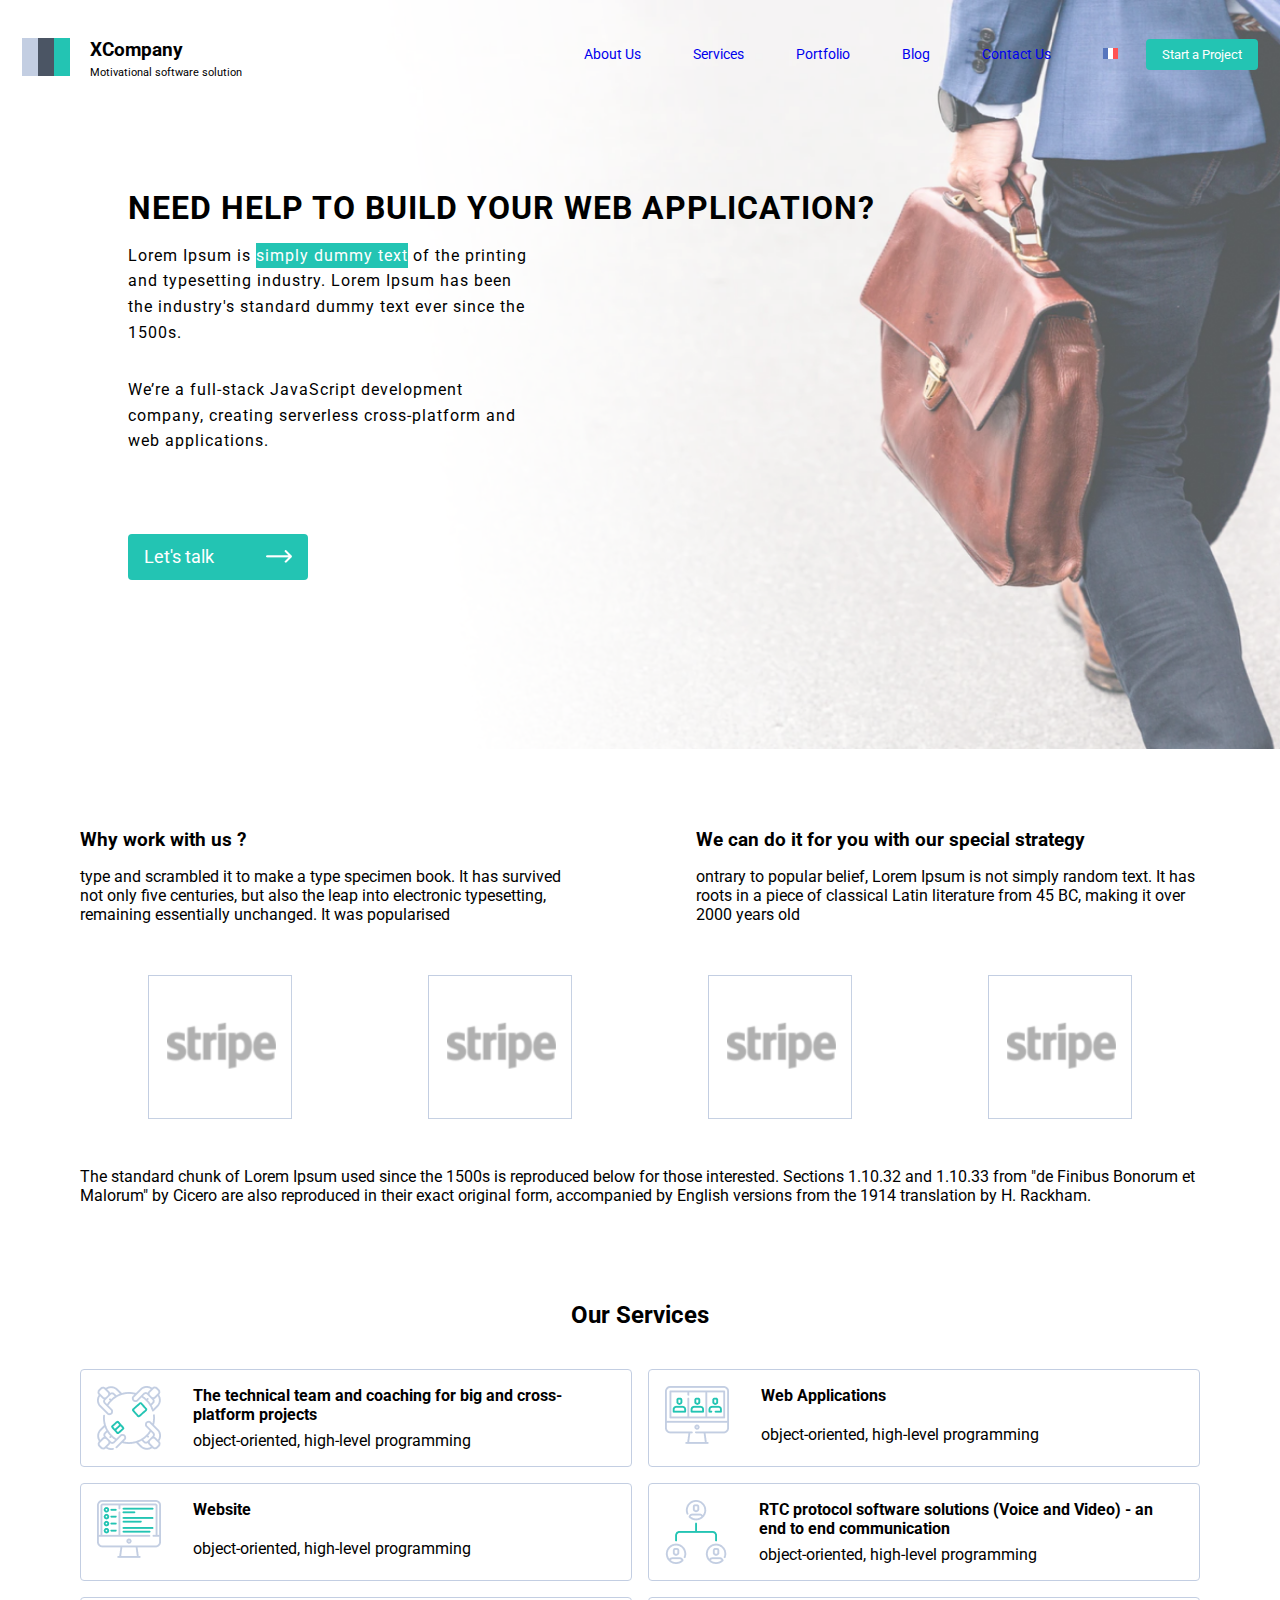
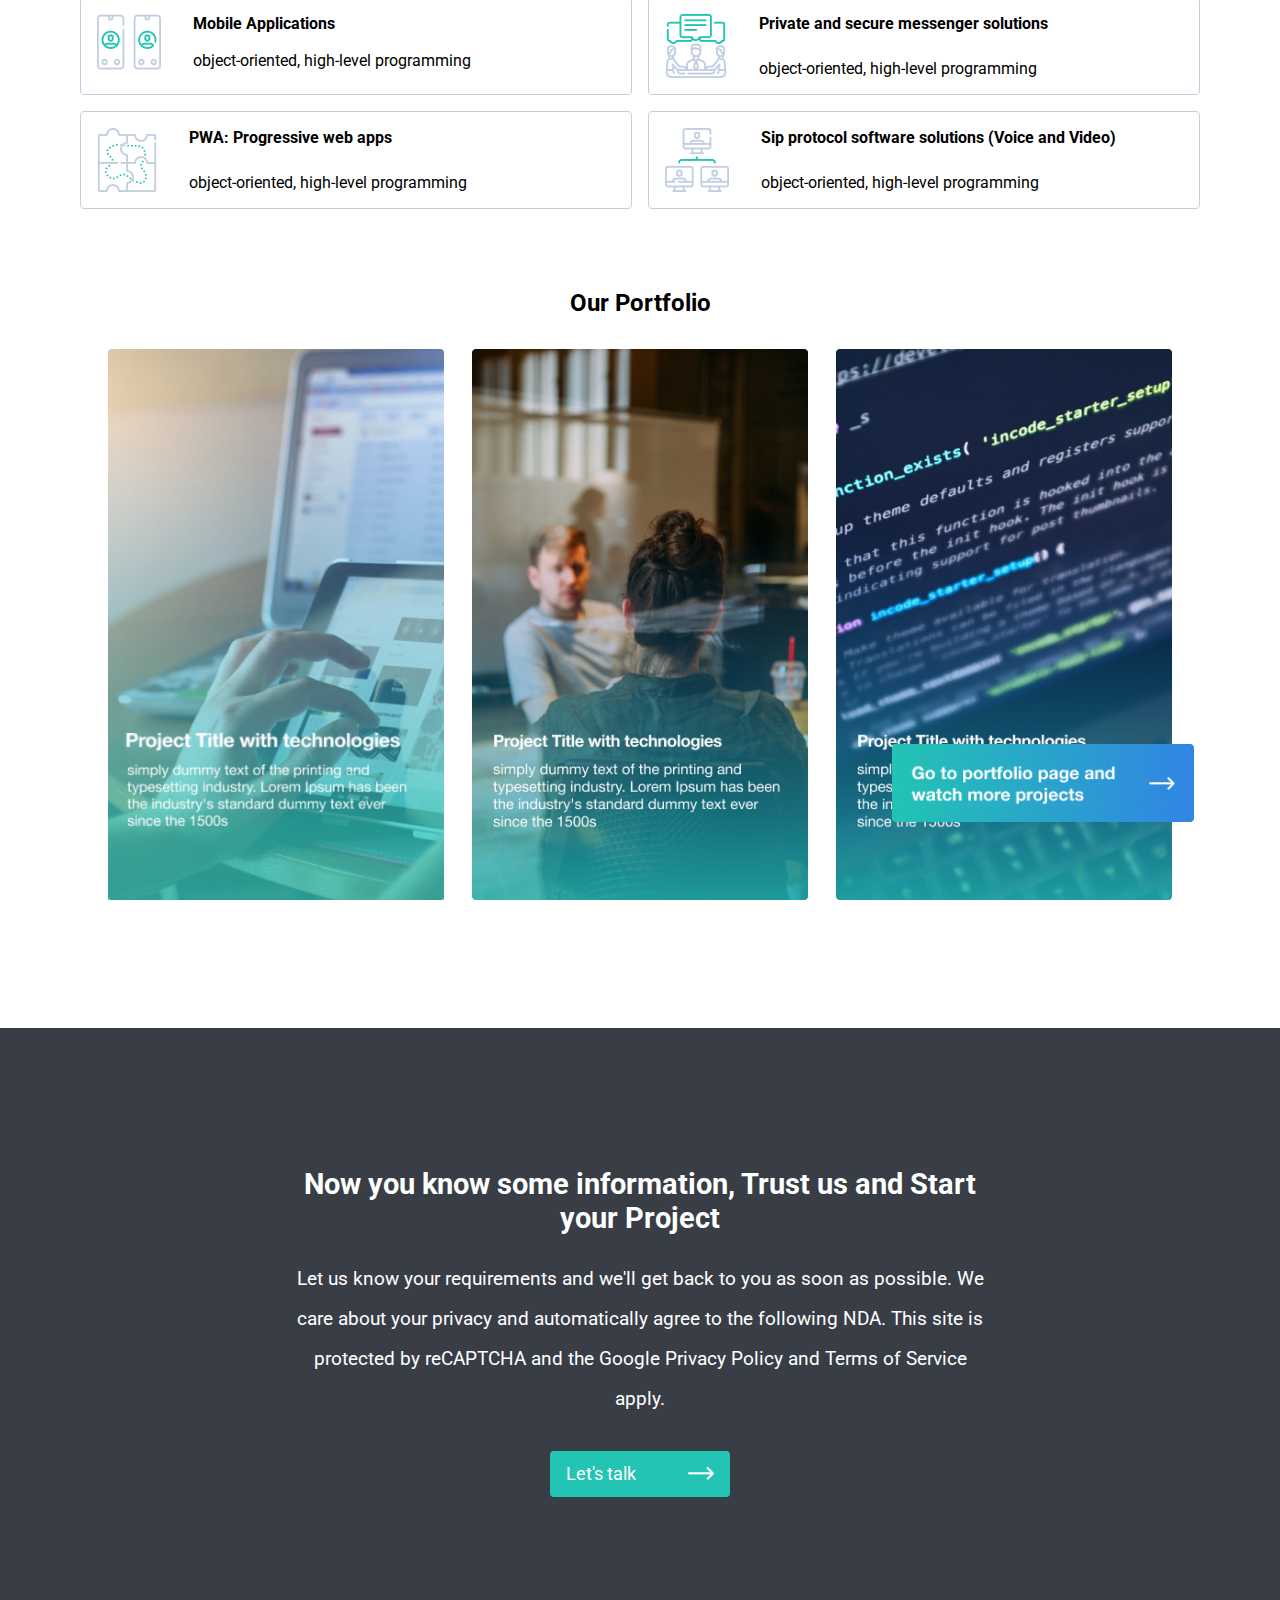
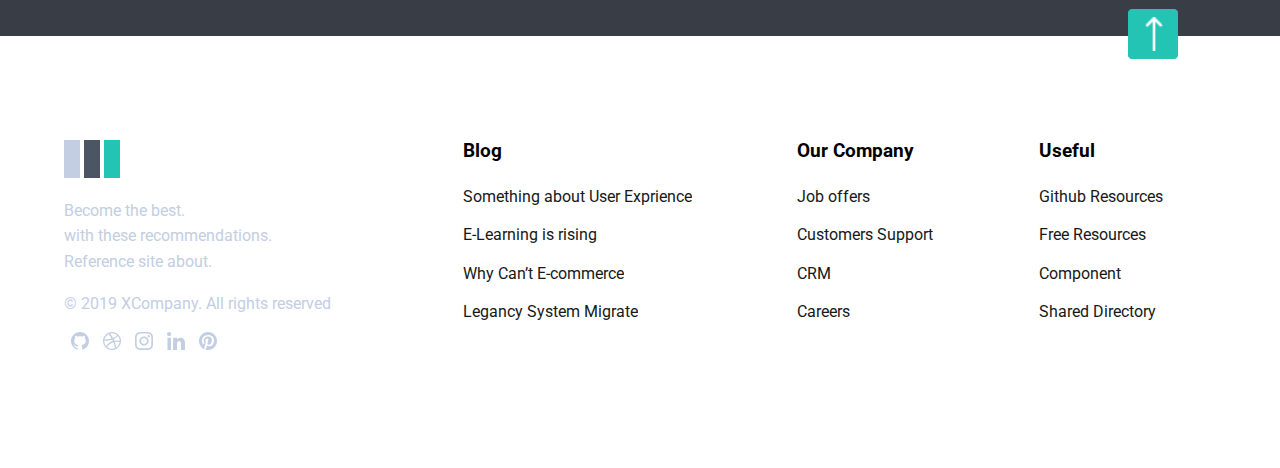
<file: index.html>
<!DOCTYPE html>
<html lang="en">
  <head>
    <meta charset="UTF-8" />
    <meta http-equiv="X-UA-Compatible" content="IE=edge" />
    <meta name="viewport" content="width=device-width, initial-scale=1.0" />
    <link rel="stylesheet" href="styles/header.css" />
    <link rel="stylesheet" href="styles/main.css" />
    <link rel="stylesheet" href="styles/footer.css" />
    <link rel="stylesheet" href="styles/mediaResponsive.css" />
    <link
      rel="stylesheet"
      href="https://use.fontawesome.com/releases/v5.15.2/css/all.css"
      integrity="sha384-vSIIfh2YWi9wW0r9iZe7RJPrKwp6bG+s9QZMoITbCckVJqGCCRhc+ccxNcdpHuYu"
      crossorigin="anonymous"
    />

    <title>Home</title>
  </head>
  <body>
    <header id="header">
      <nav>
        <div id="logo">
          <img src="public/Header/logo/Rectangle 6.png" alt="No image" />
          <img src="public/Header/logo/Rectangle 7.png" alt="No image" />
          <img src="public/Header/logo/Rectangle 8.png" alt="No image" />
          <div id="logoText">
            <label id="logoText1">XCompany</label>
            <label id="logoText2">Motivational software solution</label>
          </div>
        </div>

        <div class="navbar_list_div">
          <ul class="navbar_list">
            <li><a href="#">About Us</a></li>
            <li><a href="#">Services</a></li>
            <li><a href="#">Portfolio</a></li>
            <li><a href="#">Blog</a></li>
            <li><a href="#">Contact Us</a></li>
            <li><a href="#"><img src="public/Header/flag.png" alt="No image"></a></li>
            <button id="start_button" class="button">Start a Project</button>
          </ul>
        </div>

        <label id="icon">
          <i class="fas fa-bars"></i>
        </label>
      </nav>

      <div class="header_content">
          <h1>NEED HELP TO BUILD YOUR WEB APPLICATION?</h1>
        <div class="para" >
          <p>
            Lorem Ipsum is <span class="dummy_text">simply dummy text</span> of the printing and typesetting industry. Lorem Ipsum has been the industry's standard dummy text ever since the 1500s.
            <p class="sec_para">We’re a full-stack JavaScript development company, creating serverless cross-platform and web applications.</p>
          </p>
        </div>
        
        <button id="talk_button" class="button">Let's talk <img src="public/Header/Path.png" alt="Not Available" style="margin-left: 3rem;"></button>
      </div>
    </header>
    
    <main class="main_content">
      <div class="our_work">
        <div>
          <h3>Why work with us ?</h2>
          type and scrambled it to make a type specimen book. It has survived not only five centuries, but also the leap into electronic typesetting, remaining essentially unchanged. It was popularised
        </div>
        
        <div>
          <h3>We can do it for you with our special strategy</h3>
          ontrary to popular belief, Lorem Ipsum is not simply random text. It has roots in a piece of classical Latin literature from 45 BC, making it over 2000 years old
        </div>
      </div>
      
      <div id="stripe_rect">
        <img class="stripe" src="public/Main/Rectangle.png" alt="No image">
        <img  class="stripe" src="public/Main/Rectangle.png" alt="No image">
        <img class="stripe" src="public/Main/Rectangle.png" alt="No image">
        <img class="stripe" src="public/Main/Rectangle.png" alt="No image">
        <img class="hid_in_small" src="public/Main/Rectangle.png" alt="No image">
        <img class="hid_in_small" src="public/Main/Rectangle.png" alt="No image">
      </div>
      
      <p style="margin-top: 3rem;">The standard chunk of Lorem Ipsum used since the 1500s is reproduced below for those interested. Sections 1.10.32 and 1.10.33 from "de Finibus Bonorum et Malorum" by Cicero are also reproduced in their exact original form, accompanied by English versions from the 1914 translation by H. Rackham.</p>
        
      
      <div style="margin: 6rem 0 2rem;" id="services">
        <h2 id="service_head">Our Services</h2>
        <div id="service_box">
          
          <div class="service_block hid_in_smallTwo">
            <div class="inner_Service_block">
              <img  src="public/Main/services/team.png" alt="No image">
              <div class="sub_inner_Services_block">
                <h4>The technical team and coaching for big and cross-platform projects</h4>
                <p>object-oriented, high-level programming</p>
              </div>
            </div>
          </div>
          
          <div class="service_block ">
            <div class="inner_Service_block">
              <img class="image_size_handle" src="public/Main/services/web.png" alt="No image">
              <div class="sub_inner_Services_block">
                <h4>Web Applications</h4>
                <p>object-oriented, high-level programming</p>
              </div>
            </div>
          </div>
          
          <div class="service_block hid_in_smallTwo">
            <div class="inner_Service_block">
              <img src="public/Main/services/website.png" alt="No image">
              <div class="sub_inner_Services_block" >             
                <h4>Website</h4>
                <p>object-oriented, high-level programming</p>
              </div>
            </div>
          </div>
          
          <div class="service_block hid_in_smallTwo">
            <div class="inner_Service_block" >
              <img src="public/Main/services/rtc.png" alt="No image">
              <div class="sub_inner_Services_block">
                <h4>RTC protocol software solutions (Voice and Video) - an end to end communication</h4>
                <p>object-oriented, high-level programming</p>
              </div>
            </div>
          </div>
          
          <div class="service_block hid_in_smallTwo">
            <div class="inner_Service_block">
              <img src="public/Main/services/mobile.png" alt="No image">
              <div class="sub_inner_Services_block">
                <h4>Mobile Applications</h4>
                <p>object-oriented, high-level programming</p>
              </div>
            </div>
          </div>
          
          <div class="service_block hid_in_smallTwo">
            <div class="inner_Service_block"> 
              <img src="public/Main/services/messenger.png" alt="No image">
              <div class="sub_inner_Services_block">
                <h4>Private and secure messenger solutions</h4>
                <p>object-oriented, high-level programming</p>
              </div>
            </div>
          </div>
         
          <div class="service_block hid_in_smallTwo">
            <div class="inner_Service_block">
              <img src="public/Main/services/pea.png" alt="No image">
              <div class="sub_inner_Services_block">
                <h4>PWA: Progressive web apps</h4>
                <p>object-oriented, high-level programming</p>
              </div>
            </div>
          </div>
          
          <div class="service_block hid_in_smallTwo">
            <div class="inner_Service_block">
              <img src="public/Main/services/solutions.png" alt="No image">
              <div class="sub_inner_Services_block">
                <h4>Sip protocol software solutions (Voice and Video)</h4>
                <p>object-oriented, high-level programming</p>
              </div>
            </div>
          </div>
        </div>    
      </div>
      
      <div class="arrow_btns hid_btn">
        <button class="arrows"><img src="public/Main/services/Path.png" alt="Not Available"></button>
        <button class="arrows"><img src="public/Main/services/Path2.png" alt="Not Available"></button>
      </div>
      
      
      <div id="portfolio" style="margin:5rem 0 2rem;position: relative;">
        <h2>Our Portfolio</h2>
        <div id="portfolio_box"> 
          <img class="port_img hid_in_smallTwo" src="public/Main/portfolio/bx.png" alt="No image">
          <img class="port_img hid_in_smallTwo" src="public/Main/portfolio/bx2.png" alt="No image">
          <img class="port_img hid_in_smallTwo" src="public/Main/portfolio/bx3.png" alt="No image">
          <img class="show_in_small" src="public/Main/portfolio/Rectangle Copy 3.png" alt="No image">
        </div>
        <img class="more_block" src="public/Main/portfolio/more.png" alt="Not Available"> 
      </div>
      
      <div class="arrow_btns hid_btn">
        <button class="arrows"><img src="public/Main/services/Path.png" alt="Not Available"></button>
        <button class="arrows"><img src="public/Main/services/Path2.png" alt="Not Available"></button>
      </div>
    </main> 
    
    
    <div id="footer1">
      <div class="foot_inner1">
        <h3>Now you know some information, Trust us and Start your Project</h3>
        <p>Let us know your requirements and we'll get back to you as soon as possible. We care about your privacy and automatically agree to the following NDA. This site is protected by reCAPTCHA and the Google Privacy Policy and Terms of Service apply.</p>
        <button class="button">Let's talk <img src="public/Header/Path.png" alt="Not Available" style="margin-left: 3rem;"></button>
      </div>
      
      <a href="#header"><img class="upper_arrow" src="public/Footer/RectangleComp.png" alt="Not Available"></a>
    </div>
    
    
    <div id="footer2">
     <div class="inner_footer">
       <div class="inner_footer_subOne">
          <div class="footer_logo">
            <img src="public/Header/logo/Rectangle 6.png" alt="No image" />
            <img src="public/Header/logo/Rectangle 7.png" alt="No image" />
            <img src="public/Header/logo/Rectangle 8.png" alt="No image" />
          </div>
          <div class="inner_footer_subOne_content">
            <p>Become the best.</br>
              with these recommendations.</br>
              Reference site about.
            </p>
            <p>
              © 2019 XCompany. All rights reserved
            </p>
            <div class="inner_footer_subOne_sites">
              <img src="public/Footer/Github-color.svg" alt="No image">
              <img src="public/Footer/Dribbble-color.svg" alt="No image">
              <img src="public/Footer/Instagram-color.svg" alt="No image">
              <img src="public/Footer/LinkedIn-color.svg" alt="No image">
              <img src="public/Footer/Pinterest-color.svg" alt="No image">
            </div>
          </div>    
       </div>
       
       
       <div class="inner_footer_subTwo hid_in_smallTwo">
         <div class="inner_footer_subTwo_div">
          <h3 class="main_link"><a href="#">Blog</a></h3>
          
          <a href="#" class="sub_link">Something about User Exprience</a><br>
          <a href="#" class="sub_link">E-Learning is rising</a><br>
          <a href="#" class="sub_link">Why Can’t E-commerce</a><br>
          <a href="#" class="sub_link">Legancy System Migrate</a>
         </div>

         <div class="inner_footer_subTwo_div">
          <h3 class="main_link"><a href="#">Our Company</a></h3>
          
          <a href="#" class="sub_link">Job offers</a><br>
          <a href="#" class="sub_link">Customers Support</a><br>
          <a href="#" class="sub_link">CRM</a><br>
          <a href="#" class="sub_link">Careers</a>
         </div>
         
         <div class="inner_footer_subTwo_div ">
          <h3 class="main_link"><a href="#">Useful</a></h3>
          
          <a href="#" class="sub_link">Github Resources</a><br>
          <a href="#" class="sub_link">Free Resources</a><br>
          <a href="#" class="sub_link">Component</a><br>
          <a href="#" class="sub_link">Shared Directory</a>
         </div>
           
       </div>
     </div>
    </div>
   
      
      
      
      
      
      
      
      
      
      
      
  

    
    
    
    
    
    
    
    
    
    
    
    
    
    
    
    
    
    
    
    
    <script src="../scripts/script.js"></script>
  </body>
</html>
</file>
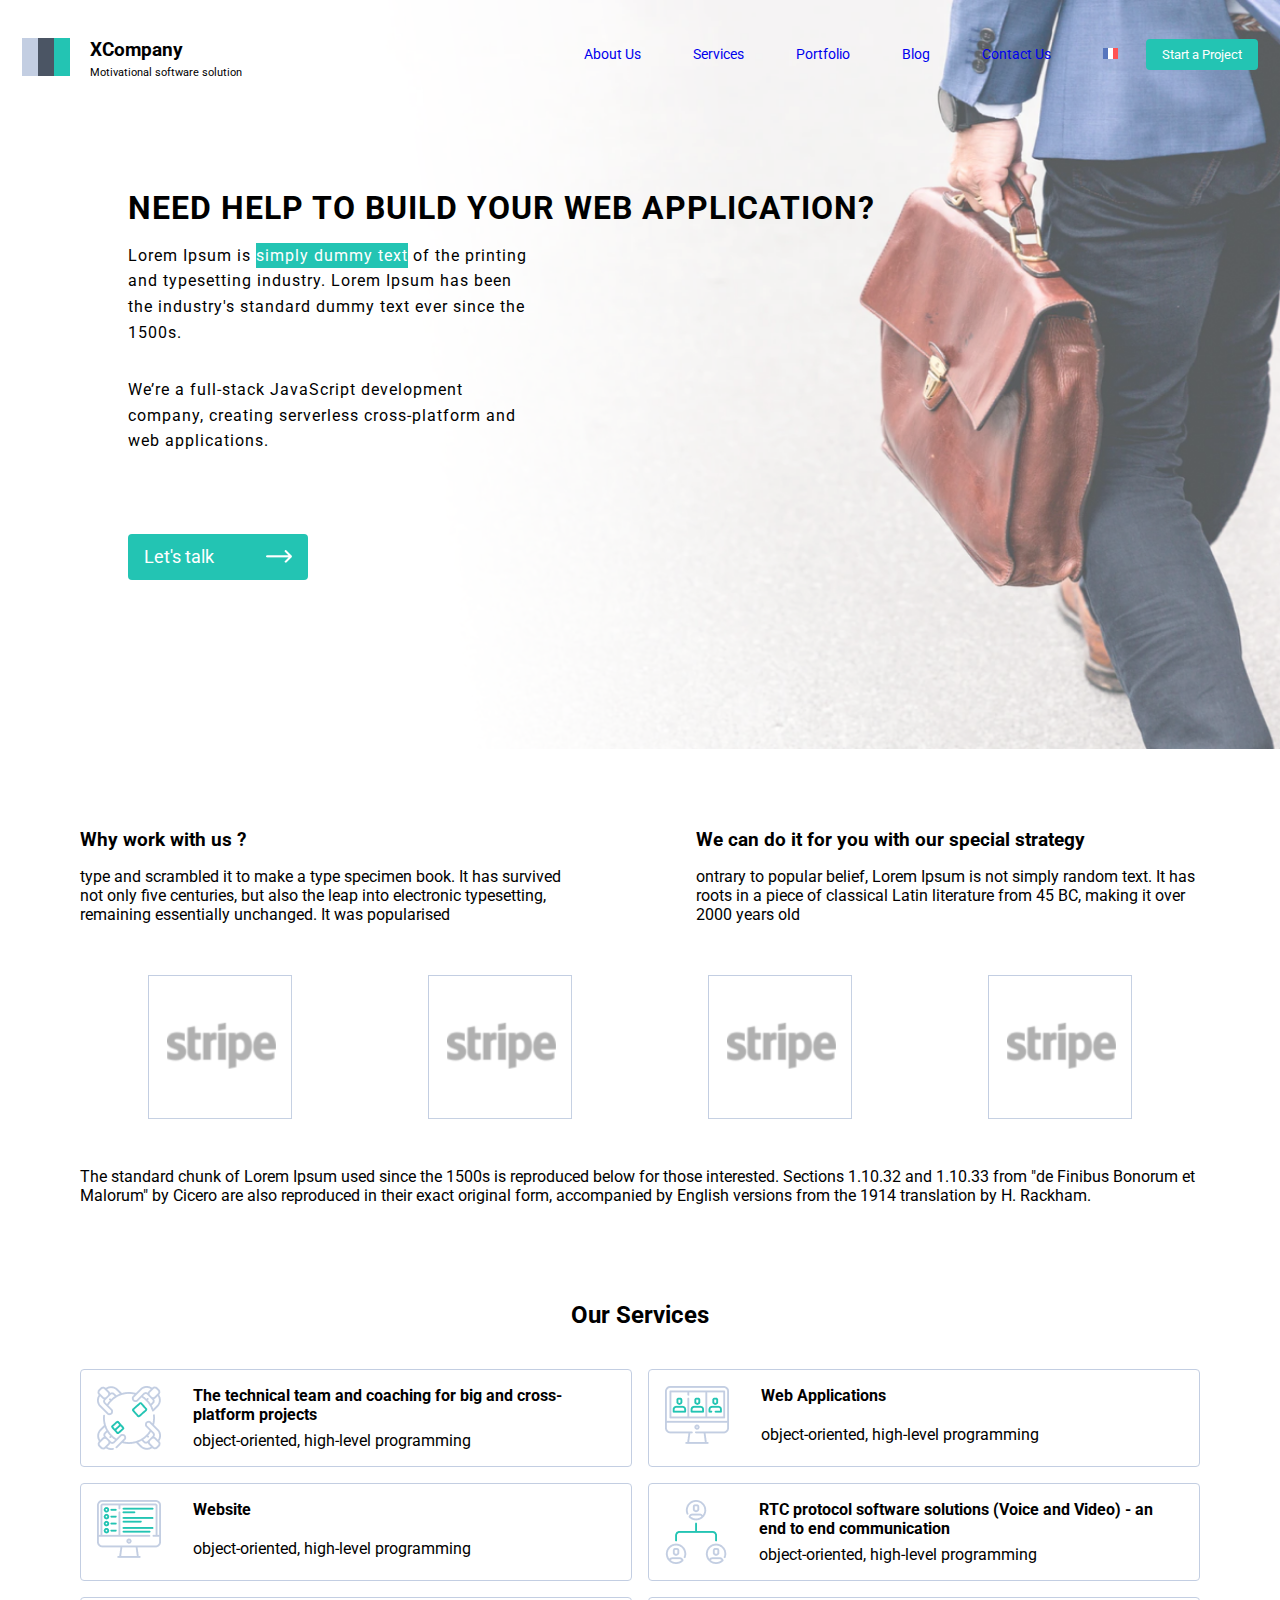
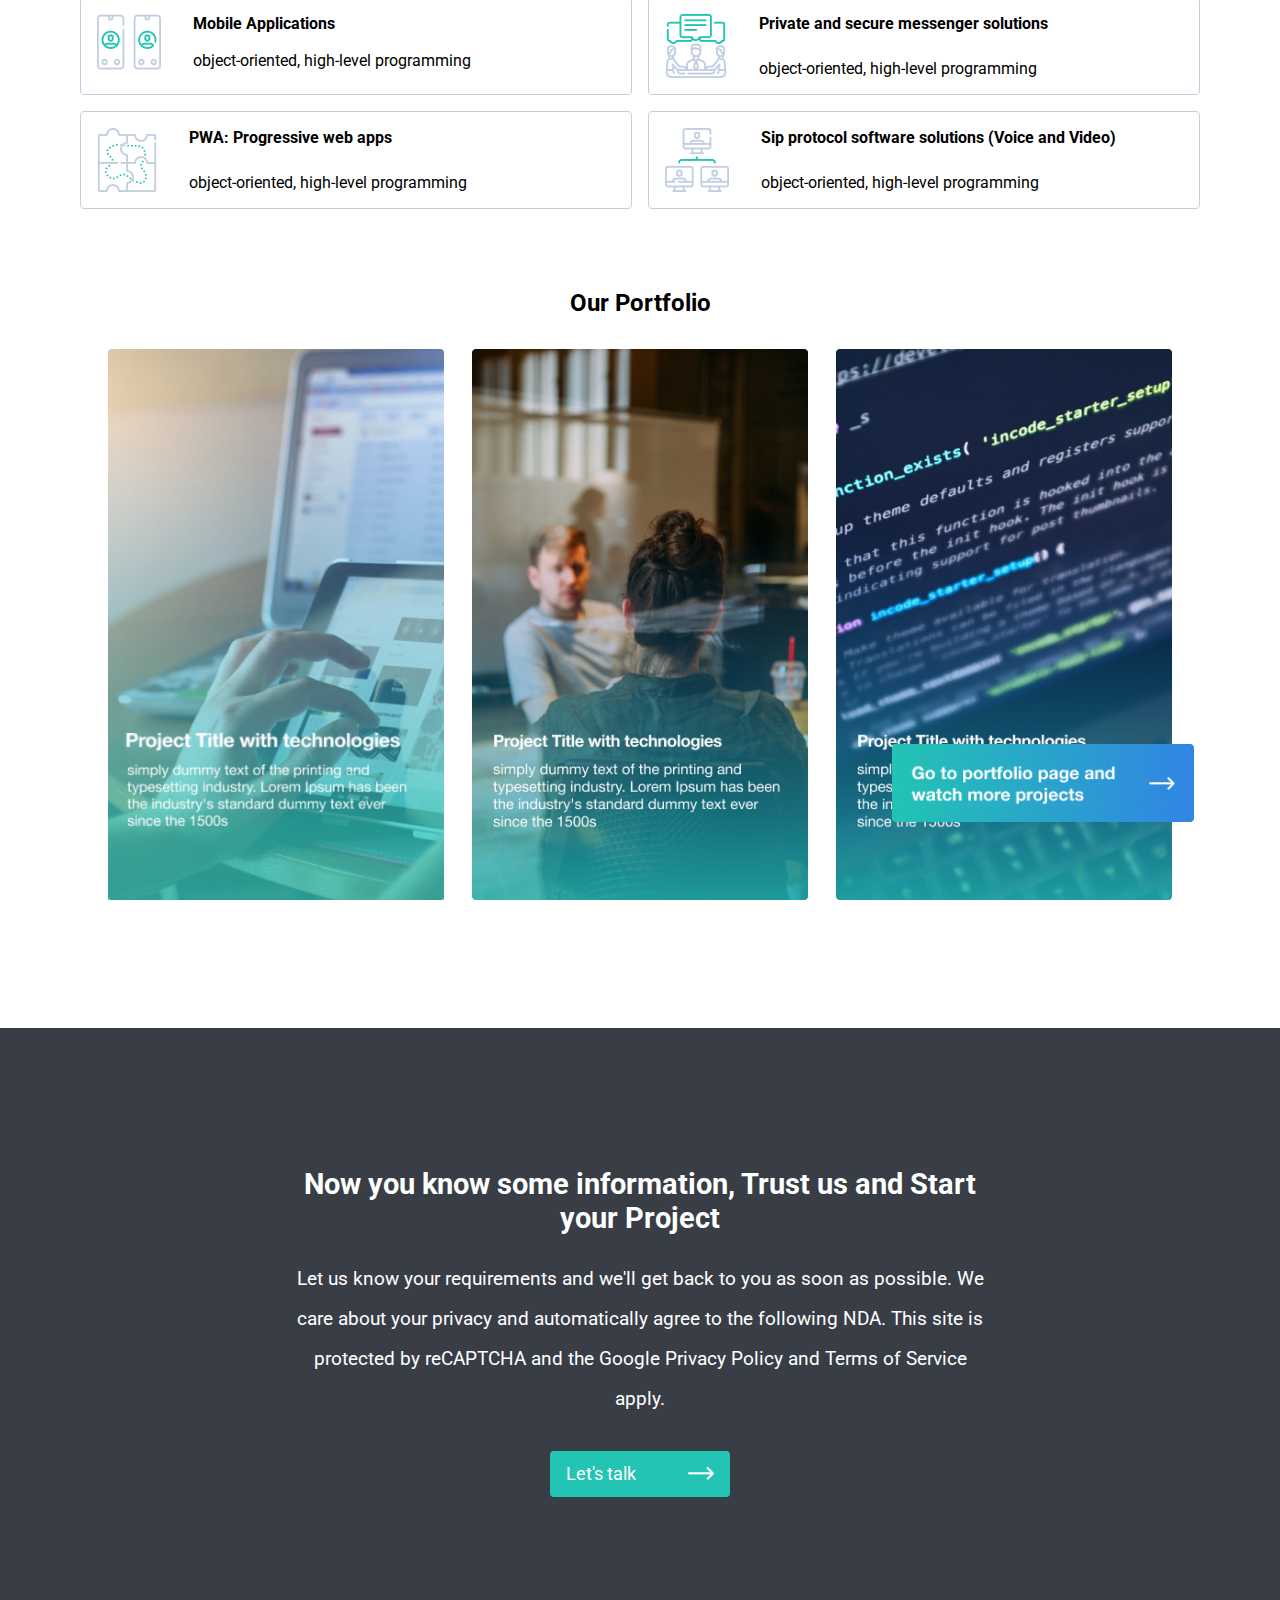
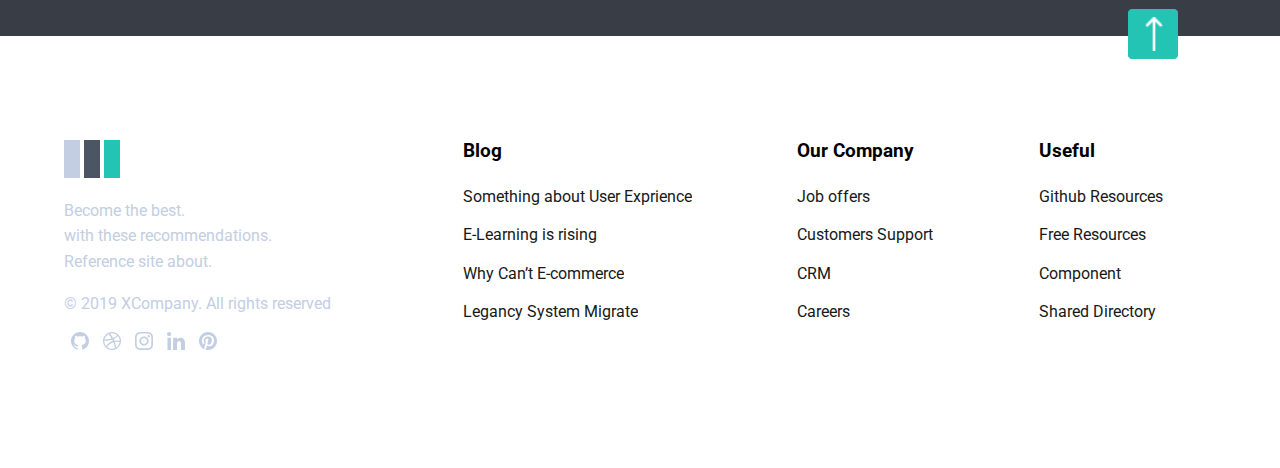
<file: views/index.html>
<!DOCTYPE html>
<html lang="en">
  <head>
    <meta charset="UTF-8" />
    <meta http-equiv="X-UA-Compatible" content="IE=edge" />
    <meta name="viewport" content="width=device-width, initial-scale=1.0" />
    <link rel="stylesheet" href="../styles/header.css" />
    <link rel="stylesheet" href="../styles/main.css" />
    <link rel="stylesheet" href="../styles/footer.css" />
    <link rel="stylesheet" href="../styles/mediaResponsive.css" />
    <link
      rel="stylesheet"
      href="https://use.fontawesome.com/releases/v5.15.2/css/all.css"
      integrity="sha384-vSIIfh2YWi9wW0r9iZe7RJPrKwp6bG+s9QZMoITbCckVJqGCCRhc+ccxNcdpHuYu"
      crossorigin="anonymous"
    />

    <title>Home</title>
  </head>
  <body>
    <header id="header">
      <nav>
        <div id="logo">
          <img src="../public/Header/logo/Rectangle 6.png" alt="No image" />
          <img src="../public/Header/logo/Rectangle 7.png" alt="No image" />
          <img src="../public/Header/logo/Rectangle 8.png" alt="No image" />
          <div id="logoText">
            <label id="logoText1">XCompany</label>
            <label id="logoText2">Motivational software solution</label>
          </div>
        </div>

        <div class="navbar_list_div">
          <ul class="navbar_list">
            <li><a href="#">About Us</a></li>
            <li><a href="#">Services</a></li>
            <li><a href="#">Portfolio</a></li>
            <li><a href="#">Blog</a></li>
            <li><a href="#">Contact Us</a></li>
            <li><a href="#"><img src="../public/Header/flag.png" alt="No image"></a></li>
            <button id="start_button" class="button">Start a Project</button>
          </ul>
        </div>

        <label id="icon">
          <i class="fas fa-bars"></i>
        </label>
      </nav>

      <div class="header_content">
          <h1>NEED HELP TO BUILD YOUR WEB APPLICATION?</h1>
        <div class="para" >
          <p>
            Lorem Ipsum is <span class="dummy_text">simply dummy text</span> of the printing and typesetting industry. Lorem Ipsum has been the industry's standard dummy text ever since the 1500s.
            <p class="sec_para">We’re a full-stack JavaScript development company, creating serverless cross-platform and web applications.</p>
          </p>
        </div>
        
        <button id="talk_button" class="button">Let's talk <img src="../public/Header/Path.png" alt="Not Available" style="margin-left: 3rem;"></button>
      </div>
    </header>
    
    <main class="main_content">
      <div class="our_work">
        <div>
          <h3>Why work with us ?</h2>
          type and scrambled it to make a type specimen book. It has survived not only five centuries, but also the leap into electronic typesetting, remaining essentially unchanged. It was popularised
        </div>
        
        <div>
          <h3>We can do it for you with our special strategy</h3>
          ontrary to popular belief, Lorem Ipsum is not simply random text. It has roots in a piece of classical Latin literature from 45 BC, making it over 2000 years old
        </div>
      </div>
      
      <div id="stripe_rect">
        <img class="stripe" src="../public/Main/Rectangle.png" alt="No image">
        <img  class="stripe" src="../public/Main/Rectangle.png" alt="No image">
        <img class="stripe" src="../public/Main/Rectangle.png" alt="No image">
        <img class="stripe" src="../public/Main/Rectangle.png" alt="No image">
        <img class="hid_in_small" src="../public/Main/Rectangle.png" alt="No image">
        <img class="hid_in_small" src="../public/Main/Rectangle.png" alt="No image">
      </div>
      
      <p style="margin-top: 3rem;">The standard chunk of Lorem Ipsum used since the 1500s is reproduced below for those interested. Sections 1.10.32 and 1.10.33 from "de Finibus Bonorum et Malorum" by Cicero are also reproduced in their exact original form, accompanied by English versions from the 1914 translation by H. Rackham.</p>
        
      
      <div style="margin: 6rem 0 2rem;" id="services">
        <h2 id="service_head">Our Services</h2>
        <div id="service_box">
          
          <div class="service_block hid_in_smallTwo">
            <div class="inner_Service_block">
              <img  src="../public/Main/services/team.png" alt="No image">
              <div class="sub_inner_Services_block">
                <h4>The technical team and coaching for big and cross-platform projects</h4>
                <p>object-oriented, high-level programming</p>
              </div>
            </div>
          </div>
          
          <div class="service_block ">
            <div class="inner_Service_block">
              <img class="image_size_handle" src="../public/Main/services/web.png" alt="No image">
              <div class="sub_inner_Services_block">
                <h4>Web Applications</h4>
                <p>object-oriented, high-level programming</p>
              </div>
            </div>
          </div>
          
          <div class="service_block hid_in_smallTwo">
            <div class="inner_Service_block">
              <img src="../public/Main/services/website.png" alt="No image">
              <div class="sub_inner_Services_block" >             
                <h4>Website</h4>
                <p>object-oriented, high-level programming</p>
              </div>
            </div>
          </div>
          
          <div class="service_block hid_in_smallTwo">
            <div class="inner_Service_block" >
              <img src="../public/Main/services/rtc.png" alt="No image">
              <div class="sub_inner_Services_block">
                <h4>RTC protocol software solutions (Voice and Video) - an end to end communication</h4>
                <p>object-oriented, high-level programming</p>
              </div>
            </div>
          </div>
          
          <div class="service_block hid_in_smallTwo">
            <div class="inner_Service_block">
              <img src="../public/Main/services/mobile.png" alt="No image">
              <div class="sub_inner_Services_block">
                <h4>Mobile Applications</h4>
                <p>object-oriented, high-level programming</p>
              </div>
            </div>
          </div>
          
          <div class="service_block hid_in_smallTwo">
            <div class="inner_Service_block"> 
              <img src="../public/Main/services/messenger.png" alt="No image">
              <div class="sub_inner_Services_block">
                <h4>Private and secure messenger solutions</h4>
                <p>object-oriented, high-level programming</p>
              </div>
            </div>
          </div>
         
          <div class="service_block hid_in_smallTwo">
            <div class="inner_Service_block">
              <img src="../public/Main/services/pea.png" alt="No image">
              <div class="sub_inner_Services_block">
                <h4>PWA: Progressive web apps</h4>
                <p>object-oriented, high-level programming</p>
              </div>
            </div>
          </div>
          
          <div class="service_block hid_in_smallTwo">
            <div class="inner_Service_block">
              <img src="../public/Main/services/solutions.png" alt="No image">
              <div class="sub_inner_Services_block">
                <h4>Sip protocol software solutions (Voice and Video)</h4>
                <p>object-oriented, high-level programming</p>
              </div>
            </div>
          </div>
        </div>    
      </div>
      
      <div class="arrow_btns hid_btn">
        <button class="arrows"><img src="../public/Main/services/Path.png" alt="Not Available"></button>
        <button class="arrows"><img src="../public/Main/services/Path2.png" alt="Not Available"></button>
      </div>
      
      
      <div id="portfolio" style="margin:5rem 0 2rem;position: relative;">
        <h2>Our Portfolio</h2>
        <div id="portfolio_box"> 
          <img class="port_img hid_in_smallTwo" src="../public/Main/portfolio/bx.png" alt="No image">
          <img class="port_img hid_in_smallTwo" src="../public/Main/portfolio/bx2.png" alt="No image">
          <img class="port_img hid_in_smallTwo" src="../public/Main/portfolio/bx3.png" alt="No image">
          <img class="show_in_small" src="../public/Main/portfolio/Rectangle Copy 3.png" alt="No image">
        </div>
        <img class="more_block" src="../public/Main/portfolio/more.png" alt="Not Available"> 
      </div>
      
      <div class="arrow_btns hid_btn">
        <button class="arrows"><img src="../public/Main/services/Path.png" alt="Not Available"></button>
        <button class="arrows"><img src="../public/Main/services/Path2.png" alt="Not Available"></button>
      </div>
    </main> 
    
    
    <div id="footer1">
      <div class="foot_inner1">
        <h3>Now you know some information, Trust us and Start your Project</h3>
        <p>Let us know your requirements and we'll get back to you as soon as possible. We care about your privacy and automatically agree to the following NDA. This site is protected by reCAPTCHA and the Google Privacy Policy and Terms of Service apply.</p>
        <button class="button">Let's talk <img src="../public/Header/Path.png" alt="Not Available" style="margin-left: 3rem;"></button>
      </div>
      
      <a href="#header"><img class="upper_arrow" src="../public/Footer/RectangleComp.png" alt="Not Available"></a>
    </div>
    
    
    <div id="footer2">
     <div class="inner_footer">
       <div class="inner_footer_subOne">
          <div class="footer_logo">
            <img src="../public/Header/logo/Rectangle 6.png" alt="No image" />
            <img src="../public/Header/logo/Rectangle 7.png" alt="No image" />
            <img src="../public/Header/logo/Rectangle 8.png" alt="No image" />
          </div>
          <div class="inner_footer_subOne_content">
            <p>Become the best.</br>
              with these recommendations.</br>
              Reference site about.
            </p>
            <p>
              © 2019 XCompany. All rights reserved
            </p>
            <div class="inner_footer_subOne_sites">
              <img src="../public/Footer/Github-color.svg" alt="No image">
              <img src="../public/Footer/Dribbble-color.svg" alt="No image">
              <img src="../public/Footer/Instagram-color.svg" alt="No image">
              <img src="../public/Footer/LinkedIn-color.svg" alt="No image">
              <img src="../public/Footer/Pinterest-color.svg" alt="No image">
            </div>
          </div>    
       </div>
       
       
       <div class="inner_footer_subTwo hid_in_smallTwo">
         <div class="inner_footer_subTwo_div">
          <h3 class="main_link"><a href="#">Blog</a></h3>
          
          <a href="#" class="sub_link">Something about User Exprience</a><br>
          <a href="#" class="sub_link">E-Learning is rising</a><br>
          <a href="#" class="sub_link">Why Can’t E-commerce</a><br>
          <a href="#" class="sub_link">Legancy System Migrate</a>
         </div>

         <div class="inner_footer_subTwo_div">
          <h3 class="main_link"><a href="#">Our Company</a></h3>
          
          <a href="#" class="sub_link">Job offers</a><br>
          <a href="#" class="sub_link">Customers Support</a><br>
          <a href="#" class="sub_link">CRM</a><br>
          <a href="#" class="sub_link">Careers</a>
         </div>
         
         <div class="inner_footer_subTwo_div ">
          <h3 class="main_link"><a href="#">Useful</a></h3>
          
          <a href="#" class="sub_link">Github Resources</a><br>
          <a href="#" class="sub_link">Free Resources</a><br>
          <a href="#" class="sub_link">Component</a><br>
          <a href="#" class="sub_link">Shared Directory</a>
         </div>
           
       </div>
     </div>
    </div>
   
      
      
      
      
      
      
      
      
      
      
      
  

    
    
    
    
    
    
    
    
    
    
    
    
    
    
    
    
    
    
    
    
    <script src="../scripts/script.js"></script>
  </body>
</html>
</file>
<file: styles/header.css>
@import url('https://fonts.googleapis.com/css2?family=Roboto&display=swap');

:root{
    --btn-color:rgb(35, 196, 179);
    scroll-behavior: smooth;
}

*{
    padding: 0;
    margin: 0;
    text-decoration: none;
    list-style: none;
    font-family: 'Roboto', sans-serif;
}

body
{
    box-sizing: border-box;
}

#header
{
    background-image:url('../public/Header/logo/Rectangle\ 5.png'),url('../public/Header/Bitmap.png');
    background-repeat: no-repeat no-repeat;
    background-size: 48% 100%;
    background-position: 100% 0;
    width: 100%;
    min-height: 46.8rem;
}

nav{
    padding: 2rem 4rem 1rem;
    display: flex;
    justify-content: space-between;
}


nav #icon{
    color: grey;
    font-size: 1.5rem;
    float: right;
    cursor: pointer;
    display: none;
}


#logo
{
    margin-top: 1rem;
    display: inline-flex;
}

#logo img
{
    width: 16px;
    height: 38px;
}
#logoText{
    display: block;
    margin-left: 1.2rem;
}

#logoText1{
    font-size:1.2rem;
    display: block  ;
    font-weight: 700;
      
}

#logoText2{
    font-size: 0.7rem;
    white-space: nowrap;

}

.navbar_list_div
{
    display: flex;
}

.navbar_list li{
    display: inline-flex;
    margin: 1.5rem;
}

#start_button
{
    padding: 0.5rem 1rem;
}

#talk_button{
    margin-top: 5rem;
}

.button{
    color:white;
    background-color:var(--btn-color);
    border: 0;
    border-radius: 4px;
    padding: 0.8rem 1rem;
    font-size: 1.1rem;
    cursor: pointer;
    transition: box-shadow 0.4s 0s ease;
}

.header_content {
    padding: 5rem 8rem 1rem;
    letter-spacing: 1px;
}

.dummy_text
{
    background-color: var(--btn-color);
    padding:0.2rem 0;
    color: white;
}

.para{
    width:40%;
    margin-top: 1rem;
    letter-spacing: 1px;
    line-height: 1.6rem;
}

.sec_para {
    margin-top: 2rem;
}
</file>
<file: styles/main.css>
.main_content{
    margin: 5rem 5rem 0;
    flex-wrap: wrap;
}

.our_work{
    display: flex;
    justify-content: space-between;
    flex-wrap: wrap;
}

.our_work div{
    width: 45%;
}

.our_work div h3{
    margin-bottom: 1rem;
}



#stripe_rect
{
    display: flex;
    flex-direction: row;
    justify-content: space-around;
    margin-top: 3.2rem;
}

#service_head{
    text-align: center;
}

#service_box{
    margin-top: 2.5rem;
    display: grid;
    grid-template-columns: repeat(2,1fr);
    grid-template-rows: repeat(4,1fr);
    grid-gap: 1rem;
}

.service_block{
    padding: 1rem;
    border: 1px solid #C3CEE2;
    box-sizing: border-box;
    border-radius: 4px;
    transform: scaleZ(1,1);
    transition: transform 0.3s 0s ease,box-shadow 0.3s 0s ease;
}

.inner_Service_block
{
    display: flex;
    flex-direction: row;
}

.inner_Service_block img{
    margin-right: 2rem;
}

.service_block:hover{
    transform: scale(1.03,1.04);
    transform: box-shadow; 
    box-shadow: 0px 0px 15px rgba(49, 133, 227, 0.15);
    cursor: pointer;
}


.sub_inner_Services_block{
        display: flex;
        flex-direction: column;
}

.sub_inner_Services_block p{
    margin-top: auto;
}

.hid_btn{
    display: none;
}

#portfolio h2{
    text-align: center;
}

#portfolio_box
{
    margin-top: 2rem;
    display: flex;
    justify-content: space-evenly;
}

.show_in_small
{
    display: none;
}

.more_block {
    position: absolute;
    right:1%;
    top: 620px;
}
</file>
<file: styles/footer.css>
#footer1{
    position: relative;
    background-color: #393E46;
    min-height: 38rem;
    color: white;
    display: flex;
    justify-content: center;
    align-items: center;
    margin: 8rem 0 2rem;
}

.foot_inner1
{
    width: 55%;
    text-align: center;
}

.foot_inner1 h3
{
    margin-bottom: 1.5rem;   
    font-size: 1.8rem;
}

.foot_inner1 p{
    line-height: 2.5rem;
    font-size: 1.2rem;
    margin-bottom: 2rem;
}

.upper_arrow{
    position: absolute;
    right: 8%;
    top:581px;
    cursor: pointer;
}

#footer2{
    min-height: 25rem;
}


.inner_footer{
    padding: 4.5rem 10rem 1rem;
    display: flex;
    justify-content: space-between;
}

.inner_footer_subOne p{
    width: 100%;
    margin-top: 1rem;
    line-height: 1.6rem;
}

.inner_footer_subOne_content{
   color: #C3CEE2;
}

.inner_footer_subOne_sites{
    width: 60%;
    margin-top: 1rem;
    display: flex;
    justify-content: space-around;
}

.inner_footer_subTwo{
    width: 70%;
    display: flex;
    flex-direction: row;
    justify-content: space-around;
    text-decoration: none;
}

.main_link{
    margin-bottom: 1rem;
}

.main_link > a{
    color: black;
}

.sub_link{
    color: black;
    line-height: 2.4rem;
    opacity: 0.9;
}


.button:hover{
    transform: box-shadow; 
    box-shadow: 0px 0px 15px rgb(35, 196, 179,0.7);
}

.button:focus{
    outline-color: var(--btn-color);
    box-shadow: 0px 0px 15px var(--btn-color);
}

.port_img{
    transform: scale(1,1);
    transition: transform 0.3s 0s ease,box-shadow 0.3s 0s ease;
}

.port_img:hover{
    transform: scale(1.02,1.02);
    transform: box-shadow; 
    box-shadow: 0px 0px 15px var(--btn-color);
    cursor: pointer;
}
</file>
<file: styles/mediaResponsive.css>
@media (max-width:480px)
{
    .header_content > h1{
        opacity: 0.85;
    }
    
    .hid_in_small{
        display: none;
    }
    
    .hid_in_smallTwo{
        display: none;
    }
    
    
    .service_block{
        grid-column-start: 1 ;
        grid-column-end: -1;
        grid-row-start: 1;
        grid-row-end: 5;
    }
    
     .inner_Service_block{
        display: block;
        text-align: center;
    }
    
    
    .inner_Service_block img{
        margin-right: 0;
    }
    
    .sub_inner_Services_block {
        margin-top: 3rem;
    }
    
    .sub_inner_Services_block h4{
        margin-bottom: 1rem;
    }
    .image_size_handle{
        width: 5rem;
        height: 5rem;
    }
    
    .hid_btn{
        display: initial;   
    }
    
    
    .arrow_btns{
        display: flex;
        justify-content: center;
    }
    
    .arrows{
        background: #FFFFFF;
        border: 1px solid #C3CEE2;
        box-sizing: border-box;
        border-radius: 4px;
        margin: 0 0.3rem;
        padding: 1em 4.3em;
        cursor: pointer;
        transform:scale(1,1);
        transition:transform 0.3s 0s ease;
        
    }
    
    .arrows:hover{
        transform: scale(1.05,1.03);
    }
    
    
    .port_img
    {
        height: 375px;
        width: 90%;
    }
    
    .show_in_small{
        display: inherit;
        width: 120%;
    }
    
    .more_block
    {
        display: inline-block;
        width: 97%;
        margin-top: 10rem;
        right: 0;
        left: 1.7%;
    }
    
    #footer1{
        margin-top: 12rem;
    }
    
    .foot_inner1{
        margin: 5rem 0 3rem;
        width: 90%;
        padding: 0 1rem;
    }
    
    .foot_inner1 p{
        line-height: 1.8rem;
    }
    
    .upper_arrow
    {
        right: 42.6%;
    }
    
    .inner_footer{
        text-align: center;
        display: inherit;
    }
    
    .inner_footer_subOne_content p:last-of-type{
        margin-top: 4rem;
    }
    
    .inner_footer_subOne_sites{
        width: 100%;
        margin-top: 3rem;
    }
    
    .inner_footer_subOne_sites img{
        width: 1.6rem;
        height: 1.6rem;
    }
}



@media (max-width:768px)
{
    nav{
        padding: 1rem;
    }
    
    nav #icon{
        display: block;
        margin-top: 1rem;
    }
    
    .navbar_list{
        display: none;
    }
    
    #header
    {
        background-image:url('../public/Header/logo/Rectangle\ 4.png'),url('../public/Header/Bitmap.png');
        background-size: 165% 100%;
        height:20em;
    }
    
    .header_content{
        padding: 0 1rem 1rem;
        text-align: center;
        font-size: 0.8rem;
        display: block;
    }
    
    .header_content h1{
        margin-top: 35rem;
    }    
    
    .para
    {
        font-size: 1rem;     
        width: 100%;
        margin-top: 6rem;
    }
    
    #talk_button{   
        display:inline-block;
    }
    
    .main_content
    {
        margin:32rem 2rem 0;
    }
    

    .our_work div{
        margin: 0 0 2rem;
    }
    
    .stripe{
        width:5rem;
        height:5rem;
    }
    
    .hid_in_small{
        display: none;
    }
    
    .more_block{ 
        top: 93% !important;
    }
    
    .inner_footer{
        padding: 4.5rem 1.5rem 1rem !important;    
    }
    
}


@media (min-width:768px) and (max-width:1280px)
{
    nav{
        padding: 1.4rem;
   }
   
   .header_content
   {
       display: block;
   }
   

   #header
   {
    background-image:url('../public/Header/logo/Rectangle\ 5.png'),url('../public/Header/Bitmap.png');
       background-size: 70% 100%;
   }
   
   #start_button{
       font-size: 0.8rem;
       padding: inherit 0;
   }
   
   .navbar_list li {
       font-size: 0.88rem;
   }
   
   .stripe{
    width:9rem;
    height:9rem;
    }

    .hid_in_small{
    display: none;
    }
    
    .port_img{
        width: 30%;
    }
    
    .more_block{
        width: 27%; 
        top: 455px;
        right: 0.5%;
    }
    
    .inner_footer{
        padding: 4.5rem 4rem 1rem;    
    }
    
}
</file>
